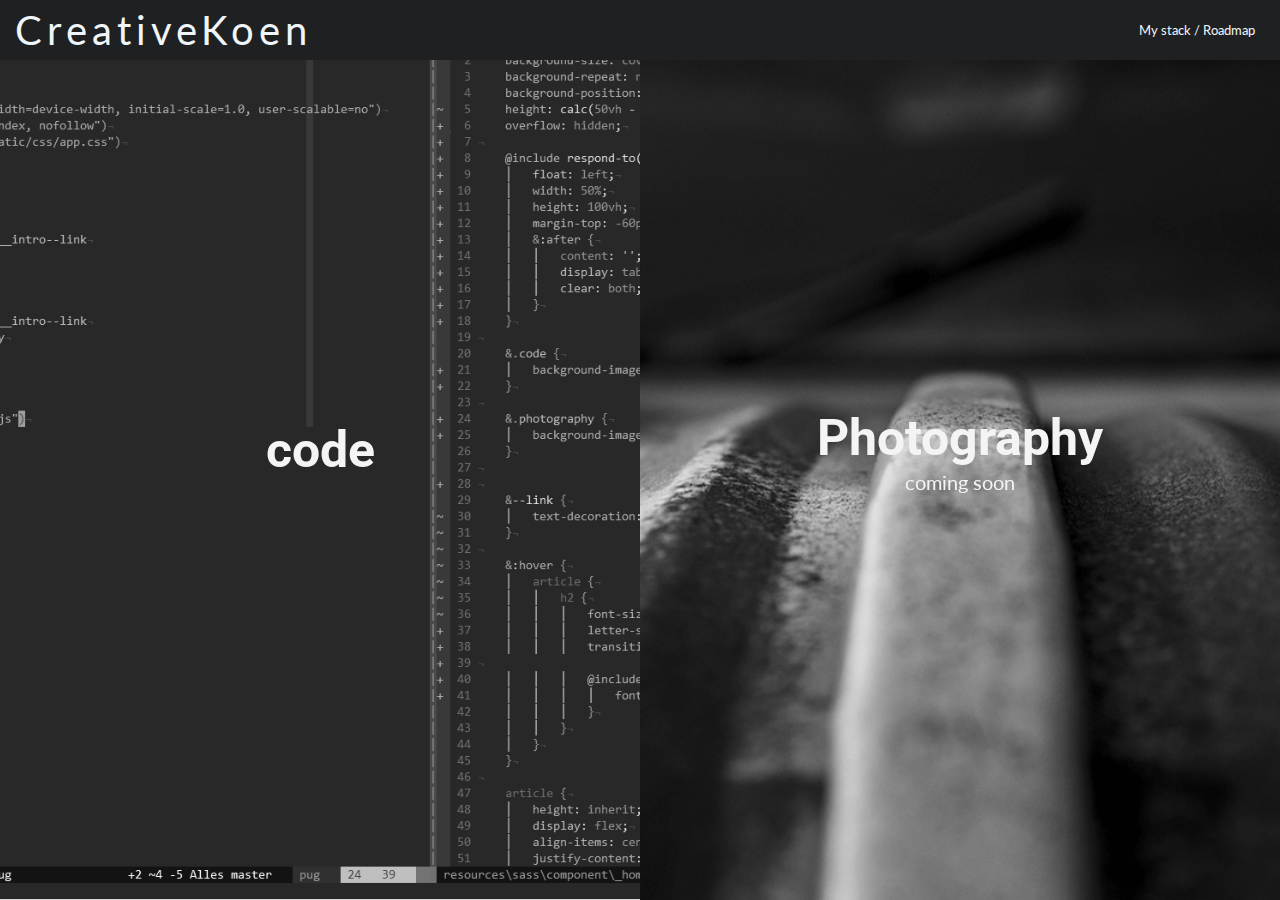
<file: index.html>
<!DOCTYPE html><html lang="en"><head><meta http-equiv="X-UA-Compatible" content="IE=edge"><meta name="viewport" content="width=device-width,initial-scale=1"><meta name="generator" content="CreatieKoen Static"><meta name="theme-color" content="#1e2022"><meta name="robots" content="index, follow"><title>I'm a young web developer with a passion to create data driven applications with the latest tools. - CreativeKoen</title><meta name="description" content="Hi there, I'm Koen, I'm a talented webdeveloper, photographer and I'm also an archer. Check out my portfolio website. If you like what you see hit me up! I'm @creativekoen on most social planforms!"><meta name="keywords" content="Web, developer, front-end, back-end, reactjs, webpack, typescript, portfolio, archer, photographer"><meta property="og:title" content="I'm a young web developer with a passion to create data driven applications with the latest tools. - CreativeKoen"><meta property="og:url" content="http://creativekoen.nl/"><meta property="og:locale" content="nl_NL"><meta property="og:description" content="Hi there, I'm Koen, I'm a talented webdeveloper, photographer and I'm also an archer. Check out my portfolio website. If you like what you see hit me up! I'm @creativekoen on most social planforms!"><meta property="og:site_name" content="CreativeKoen"><link href="/static/css/CreativeKoen.min.8933feb4ab09fe8e8426.css" rel="stylesheet"></head><body><div id="root"></div><script type="text/javascript" src="/static/js/CreativeKoen.app.8933feb4ab09fe8e8426.js"></script><script type="text/javascript" src="/static/js/CreativeKoen.vendor.7f6bb07bfc1899d392e0.js"></script></body></html>
</file>
<file: static/css/CreativeKoen.min.8933feb4ab09fe8e8426.css>
@import url(https://fonts.googleapis.com/css?family=Lato:400,700|Roboto:400,500);/*! normalize.css v5.0.0 | MIT License | github.com/necolas/normalize.css */html{font-family:sans-serif;line-height:1.15;-ms-text-size-adjust:100%;-webkit-text-size-adjust:100%}body{margin:0}article,aside,footer,header,nav,section{display:block}h1{font-size:2em;margin:.67em 0}figcaption,figure,main{display:block}figure{margin:1em 40px}hr{box-sizing:content-box;height:0;overflow:visible}pre{font-family:monospace,monospace;font-size:1em}a{background-color:transparent;-webkit-text-decoration-skip:objects}a:active,a:hover{outline-width:0}abbr[title]{border-bottom:none;text-decoration:underline;text-decoration:underline dotted}b,strong{font-weight:inherit;font-weight:bolder}code,kbd,samp{font-family:monospace,monospace;font-size:1em}dfn{font-style:italic}mark{background-color:#ff0;color:#000}small{font-size:80%}sub,sup{font-size:75%;line-height:0;position:relative;vertical-align:baseline}sub{bottom:-.25em}sup{top:-.5em}audio,video{display:inline-block}audio:not([controls]){display:none;height:0}img{border-style:none}svg:not(:root){overflow:hidden}button,input,optgroup,select,textarea{font-family:sans-serif;font-size:100%;line-height:1.15;margin:0}button,input{overflow:visible}button,select{text-transform:none}[type=reset],[type=submit],button,html [type=button]{-webkit-appearance:button}[type=button]::-moz-focus-inner,[type=reset]::-moz-focus-inner,[type=submit]::-moz-focus-inner,button::-moz-focus-inner{border-style:none;padding:0}[type=button]:-moz-focusring,[type=reset]:-moz-focusring,[type=submit]:-moz-focusring,button:-moz-focusring{outline:1px dotted ButtonText}fieldset{border:1px solid silver;margin:0 2px;padding:.35em .625em .75em}legend{box-sizing:border-box;color:inherit;display:table;max-width:100%;padding:0;white-space:normal}progress{display:inline-block;vertical-align:baseline}textarea{overflow:auto}[type=checkbox],[type=radio]{box-sizing:border-box;padding:0}[type=number]::-webkit-inner-spin-button,[type=number]::-webkit-outer-spin-button{height:auto}[type=search]{-webkit-appearance:textfield;outline-offset:-2px}[type=search]::-webkit-search-cancel-button,[type=search]::-webkit-search-decoration{-webkit-appearance:none}::-webkit-file-upload-button{-webkit-appearance:button;font:inherit}details,menu{display:block}summary{display:list-item}canvas{display:inline-block}[hidden],template{display:none}html{font-size:62.5%}body{font-size:100%;font-family:Lato,sans-serif;background-color:#f0f5f9}.text-center{text-align:center}.text-left{text-align:left}.text-right{text-align:right}.l-container{padding:0 15px;max-width:1170px;margin-left:auto;margin-right:auto}.l-container.is-full-width{max-width:100%}.l-span2{float:left;width:50%}.l-span2:after{content:"";display:table;clear:both}.l-row{margin:0 -15px;display:block}.l-row--flex{display:flex;flex-flow:row wrap;margin:1px -15px 0;padding:0 15px}nav{z-index:1;display:block;position:relative;height:60px;display:flex;padding:0 15px;align-items:center;background-color:#1e2022}.brand{width:50%;display:block}.brand h2{margin:0;padding:0;color:#f0f5f9;display:inline-block;letter-spacing:5px;font:400 2em/1.3 Lato,sans-serif;transition:all .3s ease}@media (min-width:767px){.brand h2{font-size:4em}}.menu{width:50%}.menu ul{margin:0;padding:0;display:flex;justify-content:flex-end}.menu ul li{list-style:none}.menu ul li a{padding:10px;color:#f0f5f9;text-decoration:none;font:400 1.3em/1.3 Lato,sans-serif}@media (max-width:544px){.menu ul li a{padding:10px 0}}.menu .menu__toggle{margin-right:3px;cursor:pointer}.menu .menu__toggle span{width:30px;height:1px;display:block;margin-bottom:5px;background-color:#f0f5f9}article{padding:0 15px}article h1{font:700 4em/1.3 Roboto,sans-serif}article h2{font:700 3em/1.3 Roboto,sans-serif}article h3{font:700 2.5em/1.3 Roboto,sans-serif}article p{font:400 1.8em/1.5 Lato,sans-serif}article p a{font-weight:700;text-decoration:none;color:#52616a}article .highlight{background-color:#c9d6de}article ul li{font:400 1.8em/1.5 Lato,sans-serif}.home__intro{background-size:cover;background-repeat:no-repeat;background-position:50%;height:calc(50vh - 30px);overflow:hidden;filter:grayscale(100%)}@media (min-width:767px){.home__intro{float:left;width:50%;height:100vh;margin-top:-60px}.home__intro:after{content:"";display:table;clear:both}}.home__intro.code{background-image:url("/images/code.png")}.home__intro.photography{background-image:url("/images/bg.png")}.home__intro--link{text-decoration:none}.home__intro:hover{filter:grayscale(0)}.home__intro:hover article h2{font-size:5em;letter-spacing:3px;transition:all .3s ease}@media (min-width:767px){.home__intro:hover article h2{font-size:7.5em}}.home__intro article{height:inherit;display:flex;align-items:center;justify-content:center;flex-direction:column}.home__intro article h2{margin:0;font-size:3em;color:#f0f5f9;transition:all .3s ease}@media (min-width:767px){.home__intro article h2{font-size:5em}}.home__intro article small{display:block;font-size:2em;color:#f0f5f9}a.image{text-decoration:none}a.image:hover{top:-3px;box-shadow:0 6px 12px rgba(0,0,0,.23),0 10px 40px rgba(0,0,0,.19)}.image,a.image:hover{transition:all .3s ease}.image{width:100%;height:300px;margin-top:5px;top:0;position:relative;box-sizing:border-box;overflow:hidden}@media (min-width:767px){.image{width:calc(100% / 2 - 10px);margin:5px}}@media (min-width:992px){.image{width:calc(100% / 3 - 10px)}}@media (min-width:1200px){.image{width:calc(100% / 4 - 10px)}}.image--background{background-size:cover;background-repeat:no-repeat;background-position:top;height:100%;display:block}.image__body{padding:5px 5px 20px;background:linear-gradient(180deg,rgba(0,0,0,.5),transparent)}.image__body h2{margin:0;color:#f0f5f9;font:400 3em/1.3 Roboto,sans-serif}.image__tags{bottom:0;position:absolute;padding:0 5px 5px;display:flex;flex-flow:row wrap}.image__tags .tag{padding:5px;display:inline-flex;color:#c9d6de;font:400 1.8em/1 Lato,sans-serif;background-color:#52616a;border-radius:3px;margin-right:3px;margin-bottom:3px}
</file>
